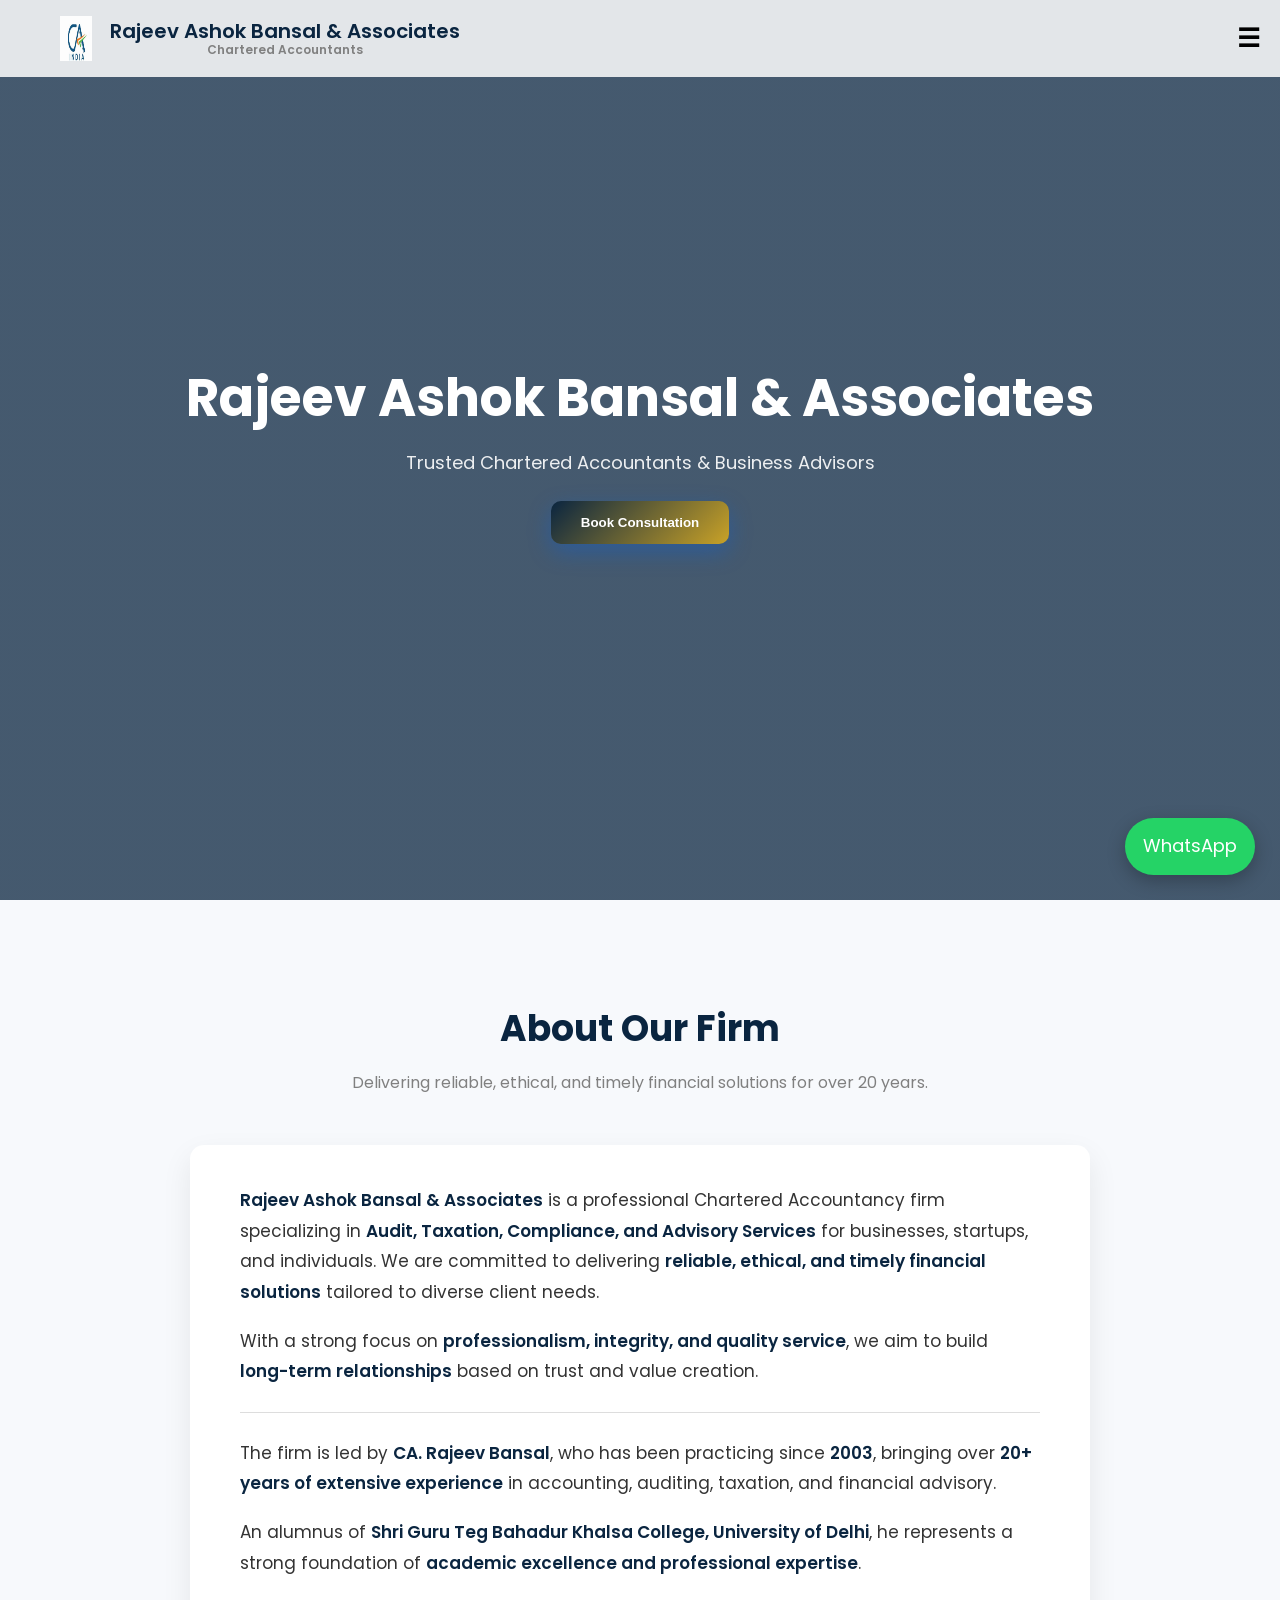
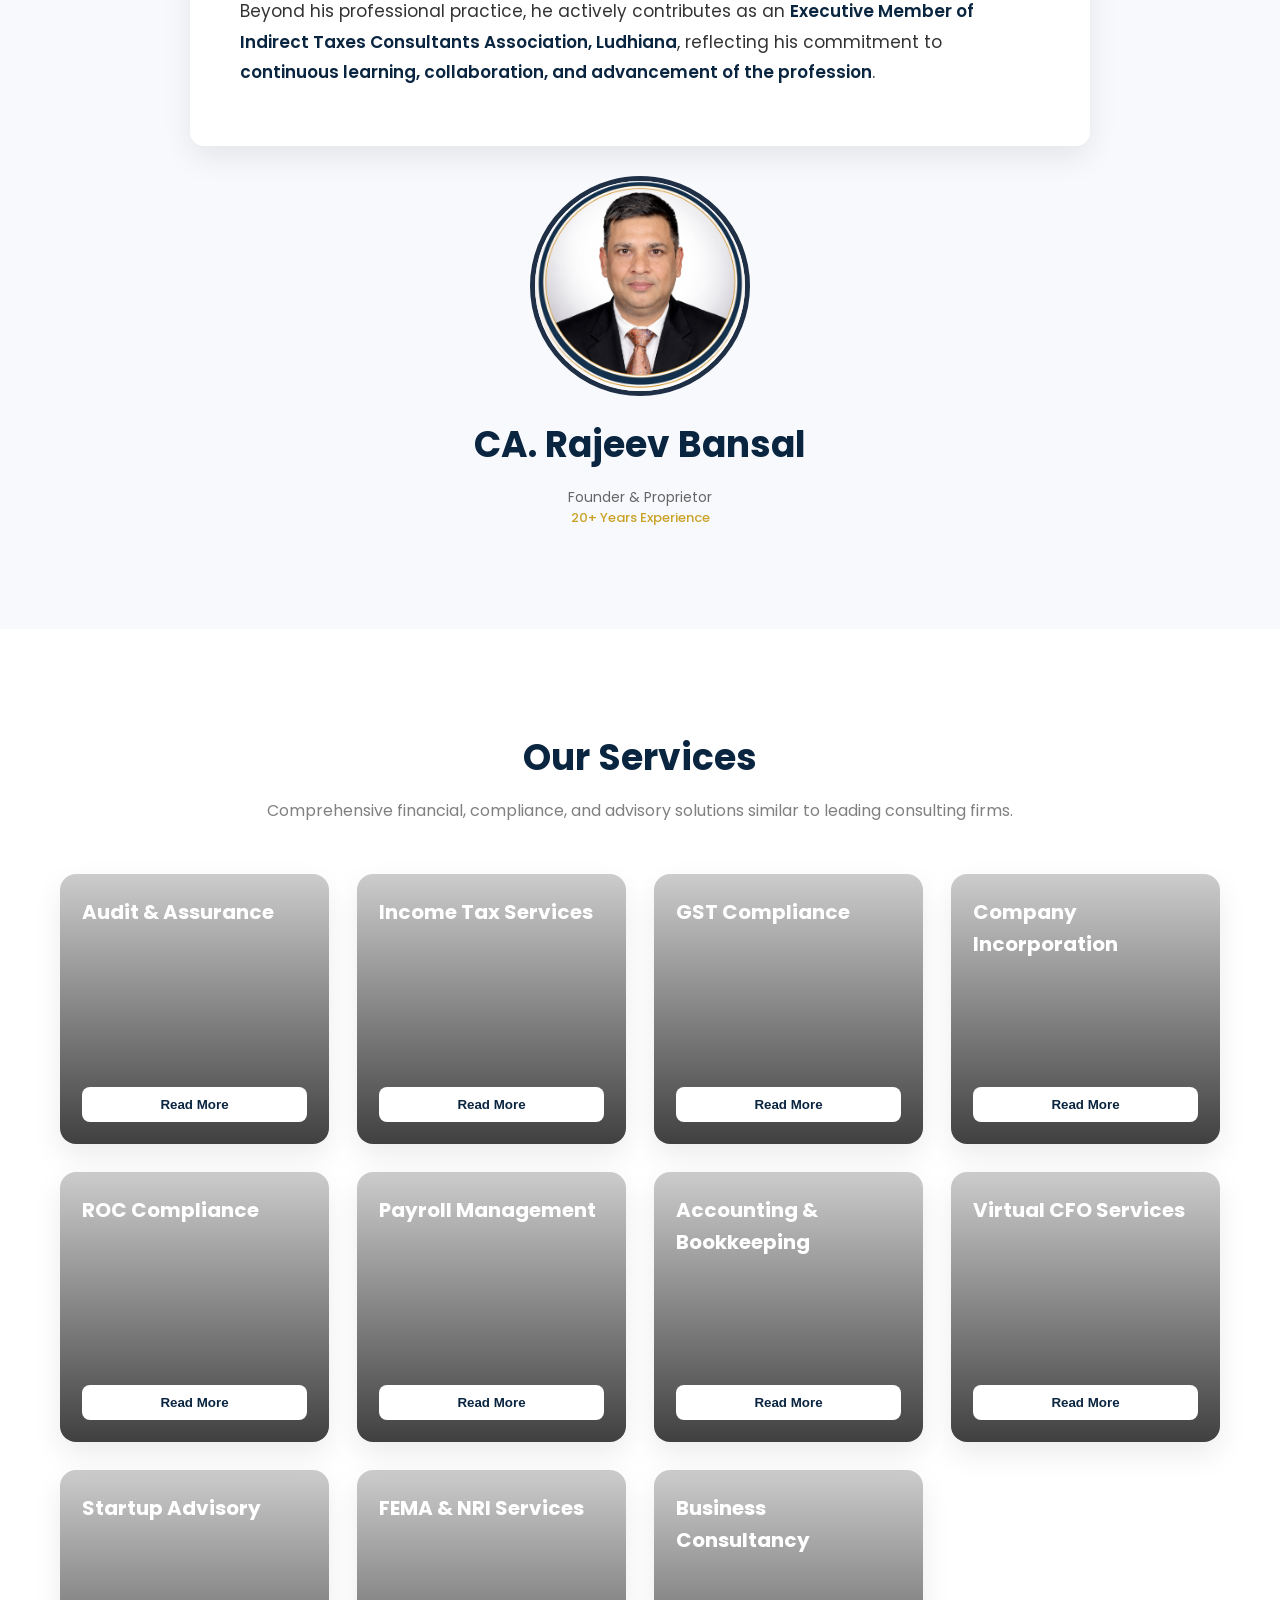
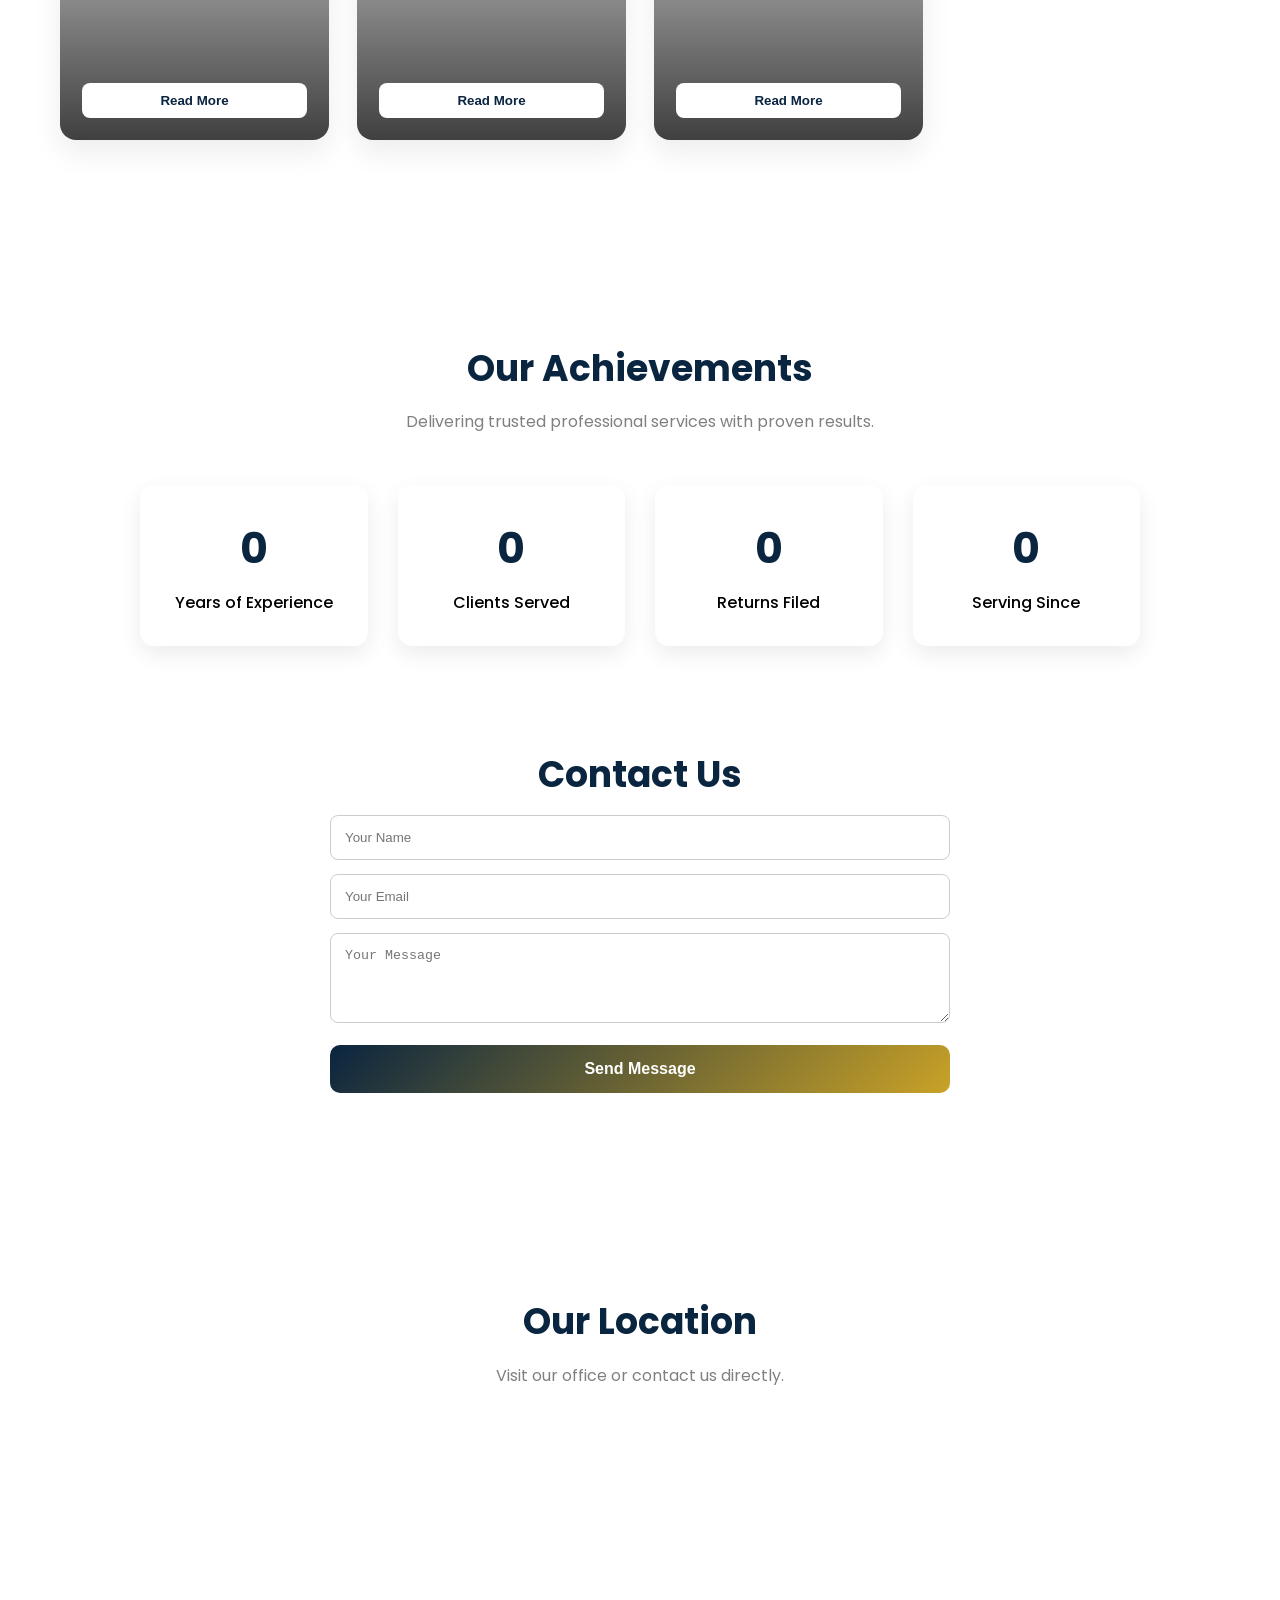
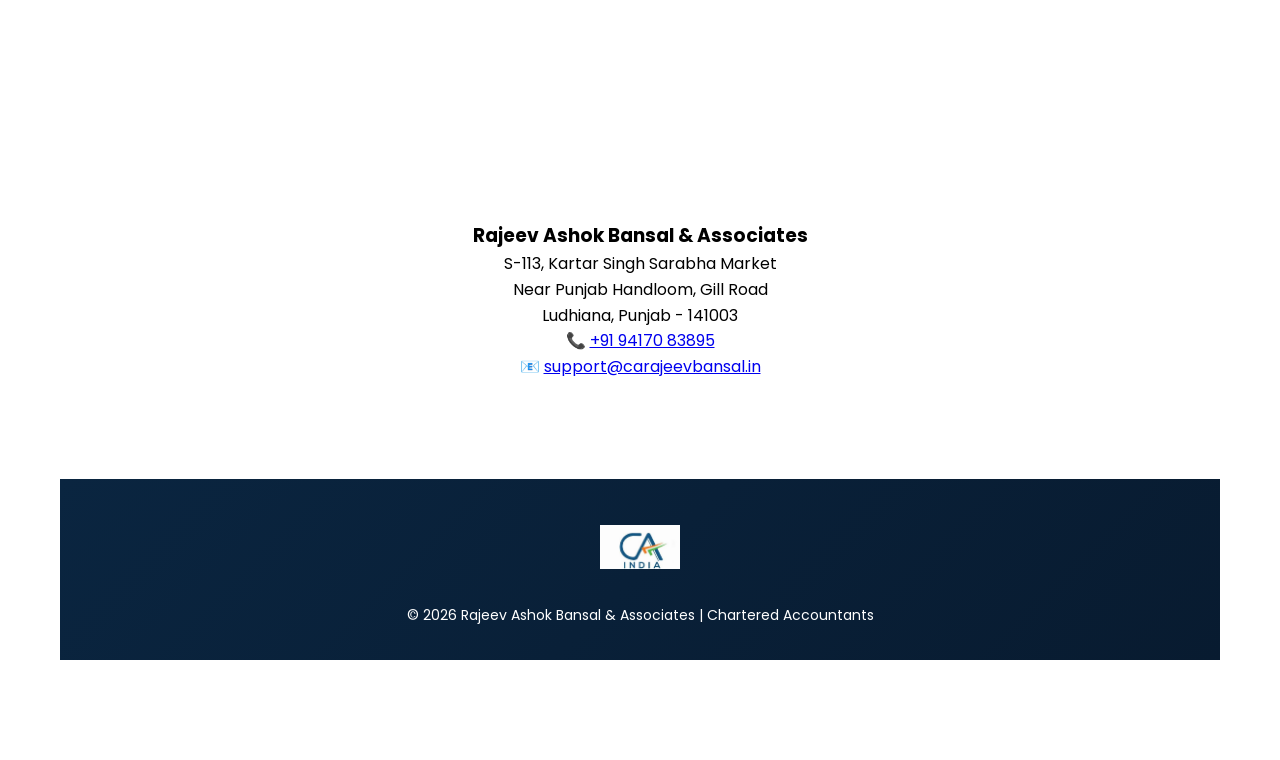
<file: index.html>
<!DOCTYPE html>
<html lang="en">
<head>
<meta charset="UTF-8">
<meta name="viewport" content="width=device-width, initial-scale=1.0">
<title>Rajeev Ashok Bansal & Associates | Chartered Accountants</title>

<link href="https://fonts.googleapis.com/css2?family=Poppins:wght@300;400;500;600;700&display=swap" rel="stylesheet">
<link rel="stylesheet" href="https://unpkg.com/aos@2.3.1/dist/aos.css"/>


<style>

:root {
  --primary: #0A2540;
  --dark: #0A2540;
  --light: #F9FAFB;
  --accent: #C9A227;
}

* {
  margin: 0;
  padding: 0;
  box-sizing: border-box;
}

html {
  scroll-behavior: smooth;
}

body {
  font-family: 'Poppins', sans-serif;
  line-height: 1.6;
 background: #F4F6F9;
}

.container {
  max-width: 1200px;
  margin: auto;
}

/* HEADER */

header {
  position: fixed;
  width: 100%;
  top: 0;
  z-index: 1000;
  display: flex;
  justify-content: space-between;
  align-items: center;
  padding: 16px 60px;
  backdrop-filter: blur(14px);
  background: rgba(255,255,255,0.85);
  transition: all 0.3s ease;
}

header.sticky {
  box-shadow: 0 6px 25px rgba(0,0,0,0.1);
}

.logo {
  display: flex;
  align-items: center;
  gap: 10px;
}

.sub-logo {
  font-size: 12px;
  color: gray;
}

nav a {
  margin-left: 28px;
  text-decoration: none;
  color: var(--dark);
  font-weight: 500;
  position: relative;
  transition: 0.3s;
}

nav a:hover {
  color: var(--primary);
}

nav a::after {
  content: "";
  position: absolute;
  width: 0%;
  height: 2px;
  bottom: -6px;
  left: 0;
  background: var(--primary);
  transition: 0.3s;
}

nav a:hover::after {
  width: 100%;
}

/* HERO */

.hero {
  height: 100vh;
  background: linear-gradient(rgba(10,37,64,0.75), rgba(10,37,64,0.75)),
  url("https://images.unsplash.com/photo-1554224154-26032ffc0d07") center/cover;
  display: flex;
  align-items: center;
  justify-content: center;
  text-align: center;
  color: white;
}

.hero h1 {
  font-size: 52px;
  font-weight: 700;
  animation: fadeSlide 1.2s ease forwards;
}

.hero p {
  margin-top: 10px;
  font-size: 18px;
  opacity: 0.9;
}

.hero button {
  margin-top: 24px;
  padding: 14px 30px;
  border-radius: 10px;
  border: none;
  background: linear-gradient(135deg, var(--primary), var(--accent));
  color: white;
  cursor: pointer;
  font-weight: 600;
  transition: all 0.3s ease;
  box-shadow: 0 8px 22px rgba(11,94,215,0.4);
}

.hero button:hover {
  transform: translateY(-3px) scale(1.03);
}

@keyframes fadeSlide {
  from {
    opacity: 0;
    transform: translateY(40px);
  }
  to {
    opacity: 1;
    transform: translateY(0);
  }
}

section {
  padding: 100px 60px;
}

h2 {
  text-align: center;
  margin-bottom: 12px;
  font-size: 36px;
  color: var(--dark);
}

.subtitle {
  text-align: center;
  color: gray;
  margin-bottom: 50px;
  font-size: 16px;
}

/* SERVICES */

.services {
  background: #FFFFFF;
}

.service-grid {
  display: grid;
  grid-template-columns: repeat(auto-fit, minmax(260px, 1fr));
  gap: 28px;
}

.card {
  height: 270px;
  background-size: cover;
  background-position: center;
  border-radius: 16px;
  overflow: hidden;
  position: relative;
  transition: all 0.35s ease;
}

.card::before {
  content: "";
  position: absolute;
  inset: 0;
  background: linear-gradient(to top, rgba(0,0,0,0.75), rgba(0,0,0,0.2));
}

.card:hover {
  transform: translateY(-8px) scale(1.02);
  box-shadow: 0 18px 40px rgba(0,0,0,0.25);
}

.card-inner {
  height: 100%;
  color: white;
  padding: 22px;
  display: flex;
  flex-direction: column;
  justify-content: space-between;
  position: relative;
  z-index: 1;
}

.card h3 {
  font-size: 20px;
}

.card button {
  padding: 10px;
  border-radius: 8px;
  border: none;
  background: white;
  color: var(--dark);
  font-weight: 600;
  cursor: pointer;
  transition: 0.3s;
}

.card button:hover {
  background: var(--primary);
  color: white;
}

.card-popup {
  display: none;
  position: absolute;
  top: 12%;
  left: 8%;
  right: 8%;
  background: white;
  color: black;
  padding: 22px;
  border-radius: 12px;
  box-shadow: 0 15px 35px rgba(0,0,0,0.3);
  animation: popupFade 0.3s ease;
}

@keyframes popupFade {
  from { opacity: 0; transform: scale(0.95); }
  to { opacity: 1; transform: scale(1); }
}

.card-popup.open {
  display: block;
}

.close-popup {
  float: right;
  font-size: 20px;
  cursor: pointer;
}

/* WHY US */

.why-grid {
  display: grid;
  grid-template-columns: repeat(auto-fit, minmax(200px, 1fr));
  gap: 24px;
  text-align: center;
}

.why-grid div {
  background: white;
  padding: 28px;
  border-radius: 14px;
  box-shadow: 0 10px 25px rgba(0,0,0,0.08);
  font-weight: 600;
  transition: all 0.3s ease;
}

.why-grid div:hover {
  transform: translateY(-6px) scale(1.03);
}

/* CONTACT */

.contact {
  background: #FFFFFF;
}
  
 .contact form {
  max-width: 620px;
  margin: auto;
}

.contact input,
.contact textarea {
  width: 100%;
  padding: 14px;
  margin-bottom: 14px;
  border-radius: 8px;
  border: 1px solid #ccc;
  transition: 0.3s;
}

.contact input:focus,
.contact textarea:focus {
  border-color: var(--primary);
  outline: none;
  box-shadow: 0 0 0 2px rgba(11,94,215,0.15);
}

.contact button {
  width: 100%;
  padding: 15px;
  font-size: 16px;
  border-radius: 10px;
  border: none;
  background: linear-gradient(135deg, var(--primary), var(--accent));
  color: white;
  font-weight: 600;
  cursor: pointer;
  transition: 0.3s;
}

.contact button:hover {
  transform: translateY(-2px);
}

/* FOOTER */

footer {
  background: linear-gradient(135deg, #0a2540, #081b30);
  color: white;
  text-align: center;
  padding: 34px;
  font-size: 14px;
}

/* WHATSAPP BUTTON */

.whatsapp {
  position: fixed;
  bottom: 25px;
  right: 25px;
  background: #25D366;
  color: white;
  padding: 14px 18px;
  border-radius: 50px;
  font-size: 18px;
  text-decoration: none;
  box-shadow: 0 6px 18px rgba(0,0,0,0.25);
  animation: pulse 2s infinite;
}

@keyframes pulse {
  0% { box-shadow: 0 0 0 0 rgba(37,211,102,0.7); }
  70% { box-shadow: 0 0 0 15px rgba(37,211,102,0); }
  100% { box-shadow: 0 0 0 0 rgba(37,211,102,0); }
}

/* MOBILE */

@media(max-width:768px) {

header {
  padding: 12px 20px;
}

.hero h1 {
  font-size: 34px;
}

section {
  padding: 80px 22px;
}

}

/* LOADING SCREEN */

#loader {
  position: fixed;
  top: 0;
  left: 0;
  width: 100%;
  height: 100%;
  background: white;
  display: flex;
  justify-content: center;
  align-items: center;
  z-index: 9999;
  transition: opacity 0.6s ease;
}

.loader-spinner {
  width: 60px;
  height: 60px;
  border: 6px solid #f3f3f3;
  border-top: 6px solid #0b5ed7;
  border-radius: 50%;
  animation: spin 1s linear infinite;
}

@keyframes spin {
  0% { transform: rotate(0deg); }
  100% { transform: rotate(360deg); }
}


/* ABOUT SECTION IMPROVEMENT */

.about-container {
  max-width: 900px;
  margin: auto;
  background: white;
  padding: 40px 50px;
  border-radius: 14px;
  box-shadow: 0 8px 25px rgba(0,0,0,0.08);
  line-height: 1.8;
  font-size: 17px;
  color: #333;
}

.about-container p {
  margin-bottom: 18px;
  text-align: left;
}

#about {
  background: #f7f9fc;
}

 .about-container {
    overflow: hidden;   /* stops image spilling out */
    text-align: center;
} 
.about-container strong {
    color: #0A2540;
    font-weight: 600;
}

.about-container hr {
    margin: 25px 0;
    border: none;
    height: 1px;
    background: #ddd;
}
.card, .about-container, .stats-grid div {
    box-shadow: 0 12px 30px rgba(0,0,0,0.08);
}
  
/* STATS SECTION */

.stats {
  background: #ffffff;
  text-align: center;
}

.stats-grid {
  display: grid;
  grid-template-columns: repeat(auto-fit, minmax(220px, 1fr));
  gap: 30px;
  max-width: 1000px;
  margin: auto;
}

.stats-grid div {
  background: white;
  padding: 30px;
  border-radius: 14px;
  box-shadow: 0 8px 22px rgba(0,0,0,0.08);
  transition: 0.3s;
}

.stats-grid div:hover {
  transform: translateY(-6px);
}

.counter {
  font-size: 42px;
  font-weight: 700;
  color: var(--primary);
}

.stats-grid p {
  margin-top: 8px;
  font-weight: 500;
}
  
.profile-section {
    text-align: center;
    margin-top: 30px;
}

.profile-section h2,
.profile-section p {
    text-align: center;
}
  
/* Circle container */
.profile-wrapper {
    width: 220px;
    height: 220px;
    margin: 20px auto;
    border-radius: 50%;
    overflow: hidden;
    border: 5px solid #1f2f46;
}

/* Image inside */
.profile-wrapper img {
    width: 100%;
    height: 100%;
    object-fit: cover;
    object-position: 55% center; /* 🔥 shifts image LEFT → fixes right cut */
}

 .designation {
  font-size: 14px;
  color: #666;
}

.experience {
  font-size: 13px;
  color: #C9A227;
  font-weight: 500;
}
  
/* MOBILE NAVBAR FIX */

.menu-toggle {
  display: none;
  font-size: 26px;
  cursor: pointer;
  font-weight: bold;
}

/* Mobile Responsive Navbar */

@media (max-width: 768px) {

  .logo {
    align-items: center;
  }

  .header-ca-logo {
    height: 38px;
  }

  .logo-text {
    font-size: 16px;
  }

  .sub-logo {
    font-size: 11px;
  }

}

  nav {
    width: 100%;
    display: none;
    flex-direction: column;
    margin-top: 10px;
  }

  nav a {
    margin: 12px 0;
    padding: 10px 0;
    border-bottom: 1px solid #eee;
    width: 100%;
  }

  nav.active {
    display: flex;
  }

  .menu-toggle {
    display: block;
    position: absolute;
    right: 20px;
    top: 18px;
  }

}
  
body {
  overflow-x: hidden;
}

/* FOOTER CA LOGO */

.footer-ca-logo {
  width: 80px;
  margin-top: 12px;
  margin-bottom: 6px;
  opacity: 1;
}

  @media (max-width: 768px) {

  .footer-ca-logo {
    width: 65px;
  }

}
  
.header-ca-logo {
  width: 32px;
  margin-right: 8px;
  vertical-align: middle;
}

@media (max-width: 768px) {

  .header-ca-logo {
    height: 26px;
  }

}
  
/* HEADER CA LOGO */

.header-ca-logo {
  height: 45px;
}

/* TEXT BLOCK */

.logo-text {
  display: flex;
  flex-direction: column;
  line-height: 1.2;
}

.logo-text span {
  text-align: center;
}

/* FIRM NAME */

.logo-text {
  font-size: 20px;
  font-weight: 600;
  color: var(--dark);
}

/* SUBTITLE */

.sub-logo {
  font-size: 12px;
  color: gray;
  text-align: center;
}
  
</style>


</head>

<body>

<div id="loader">
  <div class="loader-spinner"></div>
</div>
  
<header>

<div class="logo">

<img src="ca-logo.jpg"
class="header-ca-logo"
alt="Chartered Accountant">

<div class="logo-text">

Rajeev Ashok Bansal & Associates

<span class="sub-logo">
Chartered Accountants
</span>

</div>

</div>

<div class="menu-toggle" onclick="toggleMenu()">
☰
</div>

<nav id="navMenu">
<a href="#">Home</a>
<a href="#about">About</a>
<a href="#services">Services</a>
<a href="#contact">Contact</a>
</nav>

</header>

<section class="hero">

<div data-aos="fade-up">

<h1>
Rajeev Ashok Bansal & Associates
</h1>

<p>
Trusted Chartered Accountants & Business Advisors
</p>

<button onclick="location.href='#contact'">
Book Consultation
</button>

</div>

</section>

<section id="about">

<h2>
About Our Firm
</h2>

<p class="subtitle">
Delivering reliable, ethical, and timely financial solutions for over 20 years.
</p>

<div class="about-container">

<p>
<strong>Rajeev Ashok Bansal & Associates</strong> is a professional Chartered Accountancy firm specializing in 
<strong>Audit, Taxation, Compliance, and Advisory Services</strong> for businesses, startups, and individuals.
We are committed to delivering <strong>reliable, ethical, and timely financial solutions</strong> tailored to diverse client needs.
</p>

<p>
With a strong focus on <strong>professionalism, integrity, and quality service</strong>, we aim to build 
<strong>long-term relationships</strong> based on trust and value creation.
</p>

<hr>

<p>
The firm is led by <strong>CA. Rajeev Bansal</strong>, who has been practicing since <strong>2003</strong>, 
bringing over <strong>20+ years of extensive experience</strong> in accounting, auditing, taxation, and financial advisory.
</p>

<p>
An alumnus of <strong>Shri Guru Teg Bahadur Khalsa College, University of Delhi</strong>, 
he represents a strong foundation of <strong>academic excellence and professional expertise</strong>.
</p>

<p>
Beyond his professional practice, he actively contributes as an <strong>Executive Member of Indirect Taxes Consultants Association, Ludhiana</strong>, 
reflecting his commitment to <strong>continuous learning, collaboration, and advancement of the profession</strong>.
</p>

</div>
  
<div class="profile-section">

    <div class="profile-wrapper">
        <img src="rajeev bansal.png" alt="CA Rajeev Bansal">
    </div>

   <h2>CA. Rajeev Bansal</h2>
<p class="designation">Founder & Proprietor</p>
<p class="experience">20+ Years Experience</p>

</div>
  
</section> 
</section>

<section id="services" class="services">

<h2>
Our Services
</h2>

<p class="subtitle">
Comprehensive financial, compliance, and advisory solutions similar to leading consulting firms.
</p>

<div class="service-grid" id="service-grid"></div>

</section>

<section class="stats">

<h2>
Our Achievements
</h2>

<p class="subtitle">
Delivering trusted professional services with proven results.
</p>

<div class="stats-grid">

<div>
<h3 class="counter" data-target="23">0</h3>
<p>Years of Experience</p>
</div>

<div>
<h3 class="counter" data-target="500">0</h3>
<p>Clients Served</p>
</div>

<div>
<h3 class="counter" data-target="100000">0</h3>
<p>Returns Filed</p>
</div>

<div>
<h3 class="counter" data-target="2003">0</h3>
<p>Serving Since</p>
</div>

</div>

<section id="contact" class="contact">

<h2>
Contact Us
</h2>

<form action="https://formspree.io/f/xbdpdnka" method="POST">

<input type="hidden" name="_subject" value="New Message from Website">

<input type="hidden" name="_captcha" value="false">

<input type="text" name="name" placeholder="Your Name" required>

<input type="email" name="email" placeholder="Your Email" required>

<textarea name="message" placeholder="Your Message" rows="4"></textarea>

<button type="submit">
Send Message
</button>

<input type="hidden" name="_next" value="thank-you.html">
  
</form>

</section>

<section id="location">

<h2>
Our Location
</h2>

<p class="subtitle">
Visit our office or contact us directly.
</p>

<div style="max-width:1000px;margin:auto;text-align:center;">

<iframe
src="https://www.google.com/maps/embed?pb=!1m18!1m12!1m3!1d1513.2771024886206!2d75.85863685131935!3d30.88309796973132!2m3!1f0!2f0!3f0!3m2!1i1024!2i768!4f13.1!3m3!1m2!1s0x391a830008ca4421%3A0x677d862025a2feba!2sCA%20Rajeev%20Ashok%20Bansal%20%26%20Associates!5e0!3m2!1sen!2sin!4v1774724989413!5m2!1sen!2sin"
width="100%"
height="350"
style="border:0;border-radius:12px;"
allowfullscreen=""
loading="lazy"
referrerpolicy="no-referrer-when-downgrade">
</iframe>

<br><br>

<h3>
Rajeev Ashok Bansal & Associates
</h3>

<p>
S-113, Kartar Singh Sarabha Market<br>
Near Punjab Handloom, Gill Road<br>
Ludhiana, Punjab - 141003
</p>

<p>
📞 <a href="tel:+919417083895">
+91 94170 83895
</a>
</p>

<p>
📧 <a href="mailto:support@carajeevbansal.in">
support@carajeevbansal.in
</a>
</p>

</div>

</section>
<footer>

<img src="ca-logo.jpg"
alt="Chartered Accountant"
class="footer-ca-logo">

<br><br>

© 2026 Rajeev Ashok Bansal & Associates | Chartered Accountants

</footer>

<a class="whatsapp" href="https://wa.me/919417083895" target="_blank">
WhatsApp
</a>

<script src="https://unpkg.com/aos@2.3.1/dist/aos.js"></script>

<script>

AOS.init({
  duration: 1000,
  once: true
});

window.addEventListener("scroll", function () {
  document.querySelector("header")
  .classList.toggle("sticky", window.scrollY > 50);
});

const services = [

{
id: "audit",
name: "Audit & Assurance",
img: "https://images.unsplash.com/photo-1554224155-8d04cb21cd6c?w=600",
desc: "Statutory audit, internal audit, tax audit, and compliance reviews for businesses."
},

{
id: "tax",
name: "Income Tax Services",
img: "https://images.unsplash.com/photo-1579621970563-ebec7560ff3e?w=600",
desc: "Income tax return filing, planning, and advisory for individuals and companies."
},

{
id: "gst",
name: "GST Compliance",
img: "https://images.unsplash.com/photo-1554224154-22dec7ec8818?w=600",
desc: "GST registration, return filing, reconciliation, and litigation support."
},

{
id: "company",
name: "Company Incorporation",
img: "https://images.unsplash.com/photo-1454165804606-c3d57bc86b40?w=600",
desc: "Private limited company, LLP, and startup registration services."
},

{
id: "roc",
name: "ROC Compliance",
img: "https://images.unsplash.com/photo-1552664730-d307ca884978?w=600",
desc: "Annual filings, director compliance, and corporate governance support."
},

{
id: "payroll",
name: "Payroll Management",
img: "https://images.unsplash.com/photo-1497366216548-37526070297c?w=600",
desc: "Salary processing, PF, ESI compliance, and payroll outsourcing."
},

{
id: "accounting",
name: "Accounting & Bookkeeping",
img: "https://images.unsplash.com/photo-1554224155-1696413565d3?w=600",
desc: "Complete accounting and bookkeeping services for SMEs and startups."
},

{
id: "vcfo",
name: "Virtual CFO Services",
img: "https://images.unsplash.com/photo-1591696331111-ef9586a5b17a?w=600",
desc: "Financial planning, MIS reporting, budgeting, and strategic advisory."
},

{
id: "startup",
name: "Startup Advisory",
img: "https://images.unsplash.com/photo-1559136555-9303baea8ebd?w=600",
desc: "Business structuring, funding support, and compliance setup."
},

{
id: "fema",
name: "FEMA & NRI Services",
img: "https://images.unsplash.com/photo-1526304640581-d334cdbbf45e?w=600",
desc: "FEMA compliance, NRI taxation, and foreign investment advisory."
},

{
id: "consulting",
name: "Business Consultancy",
img: "https://images.unsplash.com/photo-1450101499163-c8848c66ca85?w=600",
desc: "Strategic planning, risk management, and business growth advisory."
}

];

const grid = document.getElementById("service-grid");

services.forEach(svc => {

const card = document.createElement("div");

card.className = "card";

card.style.backgroundImage =
`url('${svc.img}')`;

card.innerHTML = `

<div class="card-inner">

<h3>${svc.name}</h3>

<button onclick="togglePopup(event, '${svc.id}')">
Read More
</button>

<div class="card-popup" id="popup-${svc.id}">

<span class="close-popup"
onclick="closePopup(event, '${svc.id}')">
×
</span>

${svc.desc}

</div>

</div>

`;

grid.appendChild(card);

});

function togglePopup(e, id) {

 e.stopPropagation();

 const popup = document
 .getElementById("popup-" + id);

 document
 .querySelectorAll(".card-popup.open")
 .forEach(p => p.classList.remove("open"));

 popup.classList.toggle("open");

}

function closePopup(e, id) {

 e.stopPropagation();

 document
 .getElementById("popup-" + id)
 .classList.remove("open");

}

</script>

<script>

window.addEventListener("load", function () {

  const loader = document.getElementById("loader");

  loader.style.opacity = "0";

  setTimeout(function () {
    loader.style.display = "none";
  }, 600);

});

</script>

<script>

const counters = document.querySelectorAll('.counter');

let started = false;

const startCounting = () => {
  if (started) return; // prevent repeat
  started = true;

  counters.forEach(counter => {
    counter.innerText = '0';

    const updateCounter = () => {
      const target = +counter.getAttribute('data-target');
      const current = +counter.innerText;
      const increment = target / 100;

      if (current < target) {
        counter.innerText = Math.ceil(current + increment);
        setTimeout(updateCounter, 20);
      } else {
        counter.innerText = target + "+";
}
    };

    updateCounter();
  });
};

const observer = new IntersectionObserver((entries) => {
  entries.forEach(entry => {
    if (entry.isIntersecting) {
      startCounting();
    }
  });
}, {
  threshold: 0.5
});

observer.observe(document.querySelector('.stats'));
</script>

</script>
  
<script>

function toggleMenu() {

  const menu =
  document.getElementById("navMenu");

  menu.classList.toggle("active");

}

</script>
  
</body>
</html>
</file>
